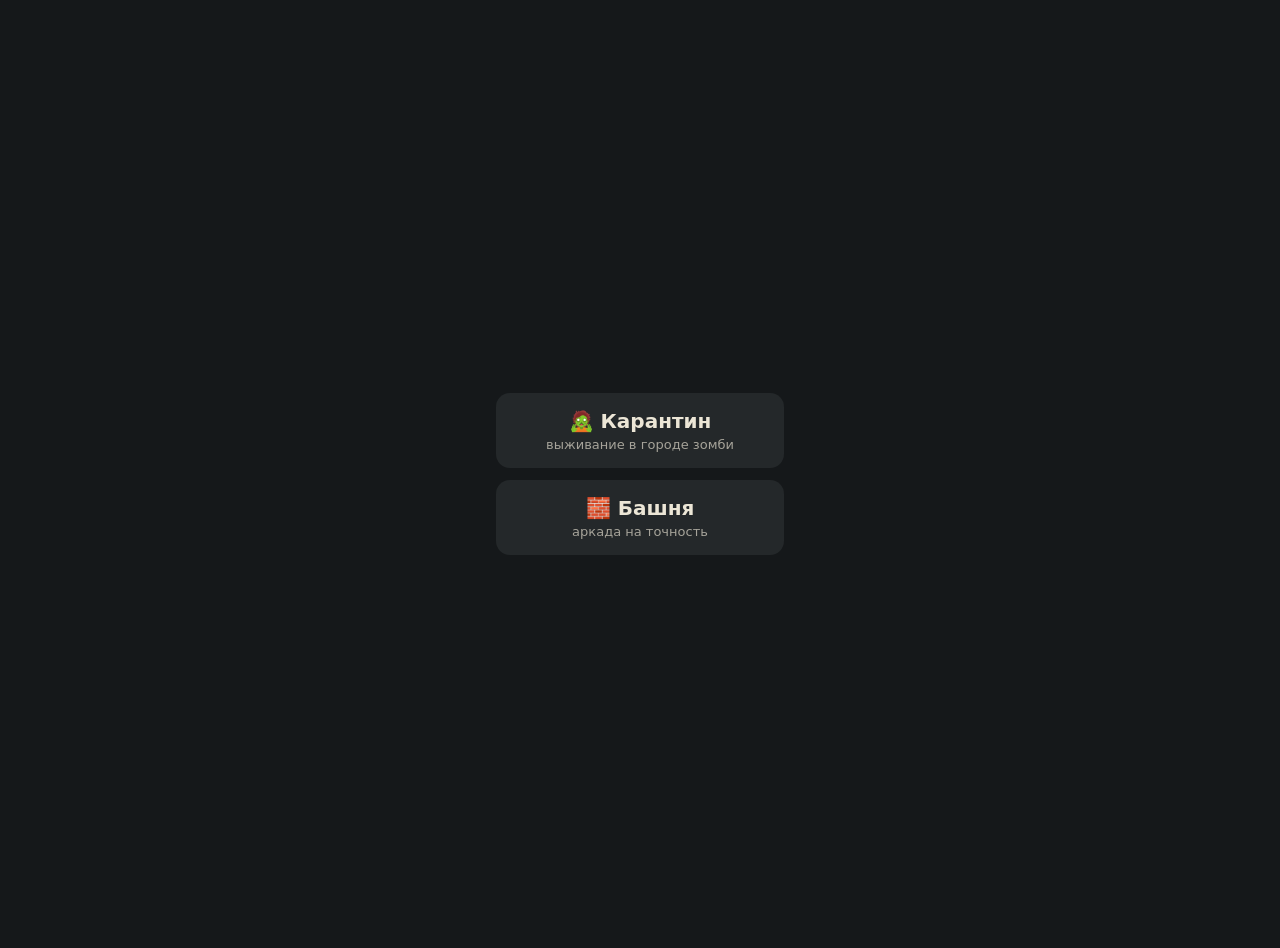
<file: web/index.html>
<!doctype html>
<html lang="ru">
<head>
  <meta charset="utf-8">
  <meta name="viewport" content="width=device-width, initial-scale=1, viewport-fit=cover">
  <title>Игры</title>
  <style>
    body { margin: 0; min-height: 100vh; display: grid; place-content: center; gap: 12px; padding: 24px 16px;
           background: #15181a; color: #ece6d6; font: 16px system-ui, sans-serif; text-align: center; }
    a { display: block; min-width: 240px; padding: 16px 24px; border-radius: 14px; background: #24282a;
        color: inherit; text-decoration: none; font-weight: 700; font-size: 20px; }
    small { display: block; font-weight: 400; font-size: 13px; opacity: .65; margin-top: 4px; }
  </style>
</head>
<body>
  <a href="zombie/">🧟 Карантин<small>выживание в городе зомби</small></a>
  <a href="tower/">🧱 Башня<small>аркада на точность</small></a>
</body>
</html>
</file>
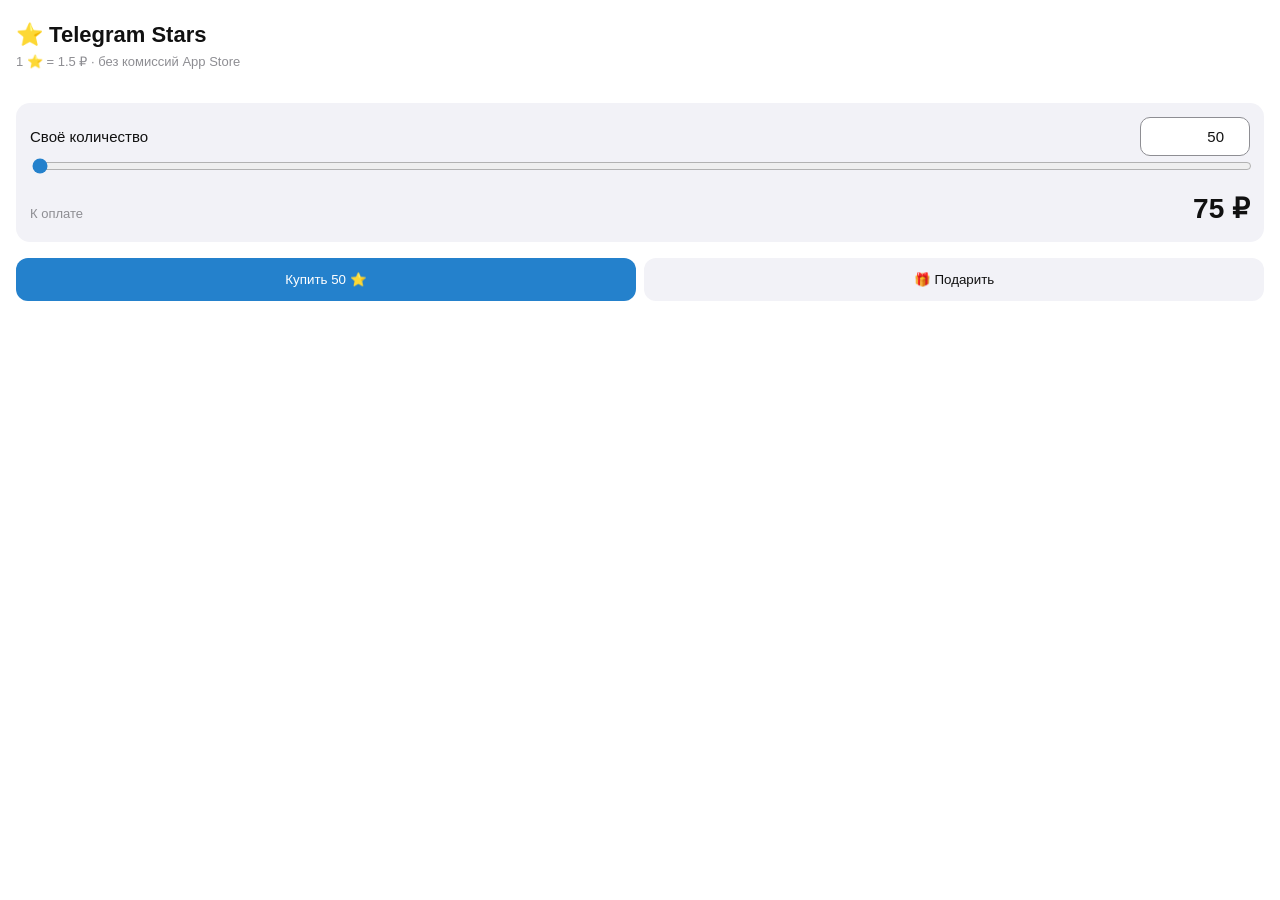
<file: webapp/index.html>
<!doctype html>
<html lang="ru">
<head>
<meta charset="utf-8">
<meta name="viewport" content="width=device-width, initial-scale=1, maximum-scale=1">
<title>Stars Shop</title>
<script src="https://telegram.org/js/telegram-web-app.js"></script>
<style>
  :root {
    --bg: var(--tg-theme-bg-color, #ffffff);
    --bg2: var(--tg-theme-secondary-bg-color, #f2f2f7);
    --text: var(--tg-theme-text-color, #111111);
    --hint: var(--tg-theme-hint-color, #8e8e93);
    --accent: var(--tg-theme-button-color, #2481cc);
    --accent-text: var(--tg-theme-button-text-color, #ffffff);
  }
  * { box-sizing: border-box; }
  body { margin: 0; padding: 16px; background: var(--bg); color: var(--text);
         font: 15px/1.4 -apple-system, BlinkMacSystemFont, "Segoe UI", Roboto, sans-serif; }
  h1 { font-size: 22px; margin: 4px 0 2px; }
  .hint { color: var(--hint); font-size: 13px; }
  .grid { display: grid; grid-template-columns: repeat(2, 1fr); gap: 8px; margin: 16px 0; }
  .pkg { background: var(--bg2); border: 2px solid transparent; border-radius: 14px; padding: 12px;
         cursor: pointer; text-align: left; color: var(--text); font: inherit; }
  .pkg b { display: block; font-size: 18px; }
  .pkg.active { border-color: var(--accent); }
  .card { background: var(--bg2); border-radius: 14px; padding: 14px; }
  input[type=range] { width: 100%; accent-color: var(--accent); }
  .row { display: flex; justify-content: space-between; align-items: baseline; gap: 8px; }
  .num { width: 110px; padding: 8px 10px; border-radius: 10px; border: 1px solid var(--hint);
         background: var(--bg); color: var(--text); font: inherit; text-align: right; }
  .total { font-size: 28px; font-weight: 700; margin-top: 10px; }
  .buttons { display: flex; gap: 8px; margin-top: 16px; }
  button.main { flex: 1; padding: 14px; border: 0; border-radius: 12px; font: 600 15px/1 inherit;
                background: var(--accent); color: var(--accent-text); cursor: pointer; }
  button.main.ghost { background: var(--bg2); color: var(--text); }
</style>
</head>
<body>
  <h1 id="title">⭐️ Telegram Stars</h1>
  <div class="hint" id="subtitle"></div>
  <div class="grid" id="packages"></div>
  <div class="card">
    <div class="row"><span id="customLabel"></span><input class="num" id="num" type="number" inputmode="numeric"></div>
    <input type="range" id="range">
    <div class="row"><span class="hint" id="toPay"></span><span class="total" id="total"></span></div>
  </div>
  <div class="buttons">
    <button class="main" id="buy"></button>
    <button class="main ghost" id="gift"></button>
  </div>
<script>
  const tg = window.Telegram?.WebApp;
  tg?.ready(); tg?.expand();
  const q = new URLSearchParams(location.search);
  const bot = q.get("bot") || "";
  const rate = parseFloat(q.get("rate") || "1.5");
  const cur = q.get("cur") || "₽";
  const min = parseInt(q.get("min") || "50"), max = parseInt(q.get("max") || "100000");
  const en = (q.get("lang") || "ru") === "en";
  const pk = (q.get("pk") || "").split(",").filter(Boolean).map(s => s.split(":")).map(([s, p]) => [+s, +p]);
  const T = en
    ? {sub: `1 ⭐️ = ${rate} ${cur} · no App Store fees`, custom: "Custom amount", pay: "To pay", buy: "Buy", gift: "🎁 Gift"}
    : {sub: `1 ⭐️ = ${rate} ${cur} · без комиссий App Store`, custom: "Своё количество", pay: "К оплате", buy: "Купить", gift: "🎁 Подарить"};
  const $ = id => document.getElementById(id);
  $("subtitle").textContent = T.sub; $("customLabel").textContent = T.custom; $("toPay").textContent = T.pay;
  $("gift").textContent = T.gift;
  const range = $("range"), num = $("num");
  range.min = num.min = min; range.max = Math.min(max, 10000); num.max = max; range.step = 50;
  let stars = pk.length ? pk[Math.min(1, pk.length - 1)][0] : min;

  const priceOf = n => { const p = pk.find(([s]) => s === n); return p ? p[1] : Math.round(n * rate * 100) / 100; };
  const fmt = x => x.toLocaleString(en ? "en-US" : "ru-RU", {maximumFractionDigits: 2});

  function render() {
    num.value = stars; range.value = Math.min(stars, +range.max);
    $("total").textContent = `${fmt(priceOf(stars))} ${cur}`;
    $("buy").textContent = `${T.buy} ${fmt(stars)} ⭐️`;
    document.querySelectorAll(".pkg").forEach(el => el.classList.toggle("active", +el.dataset.s === stars));
    const ok = stars >= min && stars <= max;
    $("buy").disabled = $("gift").disabled = !ok;
    $("buy").style.opacity = ok ? 1 : .5;
  }
  pk.forEach(([s, p]) => {
    const b = document.createElement("button");
    b.className = "pkg"; b.dataset.s = s;
    b.innerHTML = `<b>${fmt(s)} ⭐️</b><span class="hint">${fmt(p)} ${cur}</span>`;
    b.onclick = () => { stars = s; tg?.HapticFeedback?.selectionChanged(); render(); };
    $("packages").appendChild(b);
  });
  range.oninput = () => { stars = +range.value; render(); };
  num.oninput = () => { stars = parseInt(num.value || "0"); render(); };

  // Открываем бота с диплинком: бот спросит получателя и оформит заказ
  const go = kind => {
    const link = `https://t.me/${bot}?start=${kind}${stars}`;
    if (tg) { tg.openTelegramLink(link); tg.close(); } else location.href = link;
  };
  $("buy").onclick = () => go("buy");
  $("gift").onclick = () => go("gift");
  render();
</script>
</body>
</html>
</file>
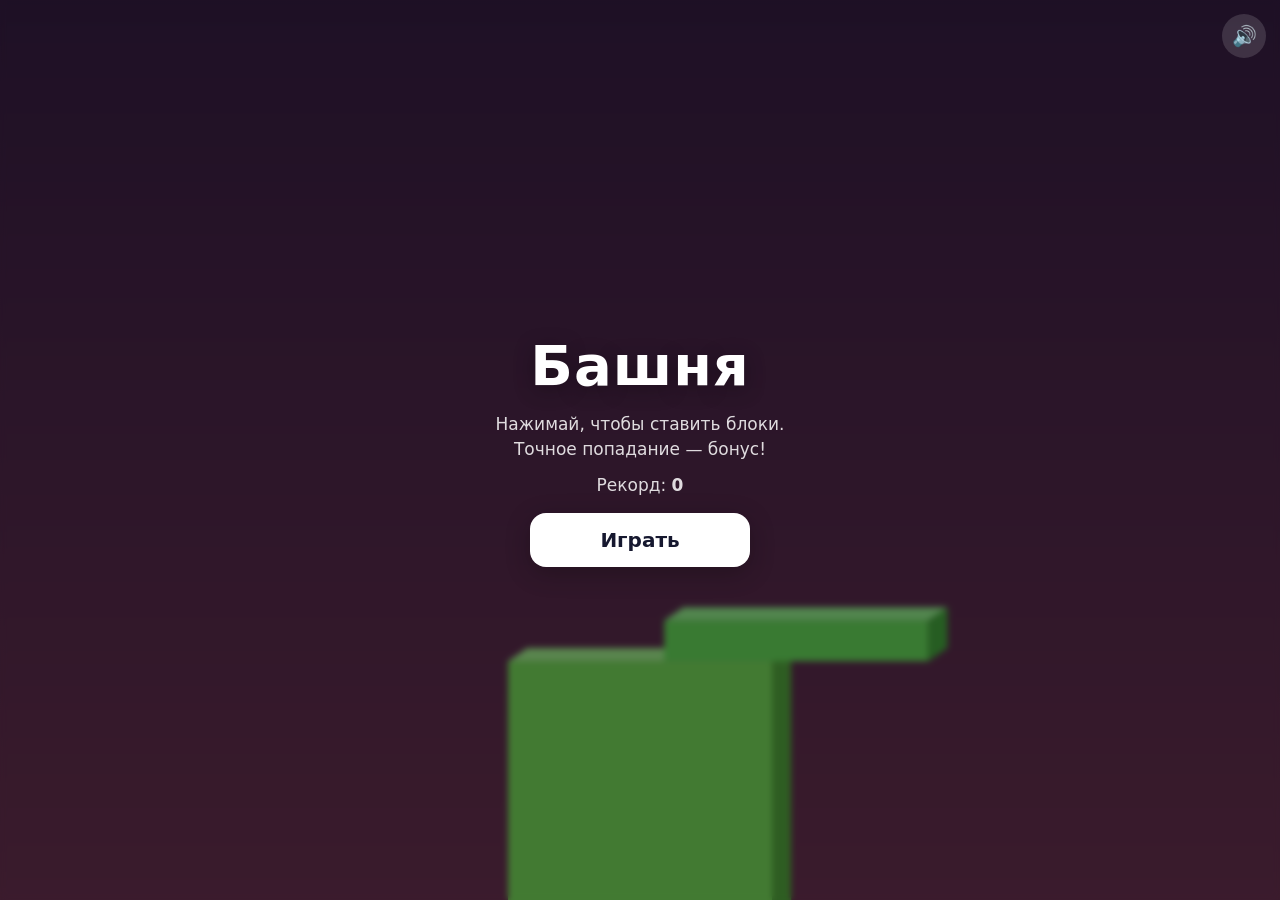
<file: web/tower/index.html>
<!doctype html>
<html lang="ru">
<head>
  <meta charset="utf-8">
  <meta name="viewport" content="width=device-width, initial-scale=1, maximum-scale=1, user-scalable=no, viewport-fit=cover">
  <meta name="theme-color" content="#16182f">
  <title>Башня</title>
  <link rel="stylesheet" href="style.css">
  <!-- SDK Telegram Mini Apps. Вне Telegram просто ничего не делает. -->
  <script src="https://telegram.org/js/telegram-web-app.js"></script>
</head>
<body>
  <canvas id="game"></canvas>

  <div id="hud" class="hidden">
    <div id="score">0</div>
    <div id="combo"></div>
  </div>

  <button id="sound" class="icon-btn" aria-label="Звук">🔊</button>

  <div id="menu" class="screen">
    <h1>Башня</h1>
    <p class="hint">Нажимай, чтобы ставить блоки.<br>Точное попадание — бонус!</p>
    <p class="best">Рекорд: <b id="menu-best">0</b></p>
    <button id="play" class="btn">Играть</button>
  </div>

  <div id="over" class="screen hidden">
    <h2>Башня рухнула</h2>
    <div class="final"><span id="final-score">0</span><small>блоков</small></div>
    <p class="record hidden" id="new-record">Новый рекорд! 🎉</p>
    <p class="best">Рекорд: <b id="over-best">0</b></p>
    <button id="again" class="btn">Ещё раз</button>
    <button id="share" class="btn btn-ghost">Поделиться</button>
  </div>

  <script src="config.js"></script>
  <script src="platform.js"></script>
  <script src="game.js"></script>
</body>
</html>
</file>
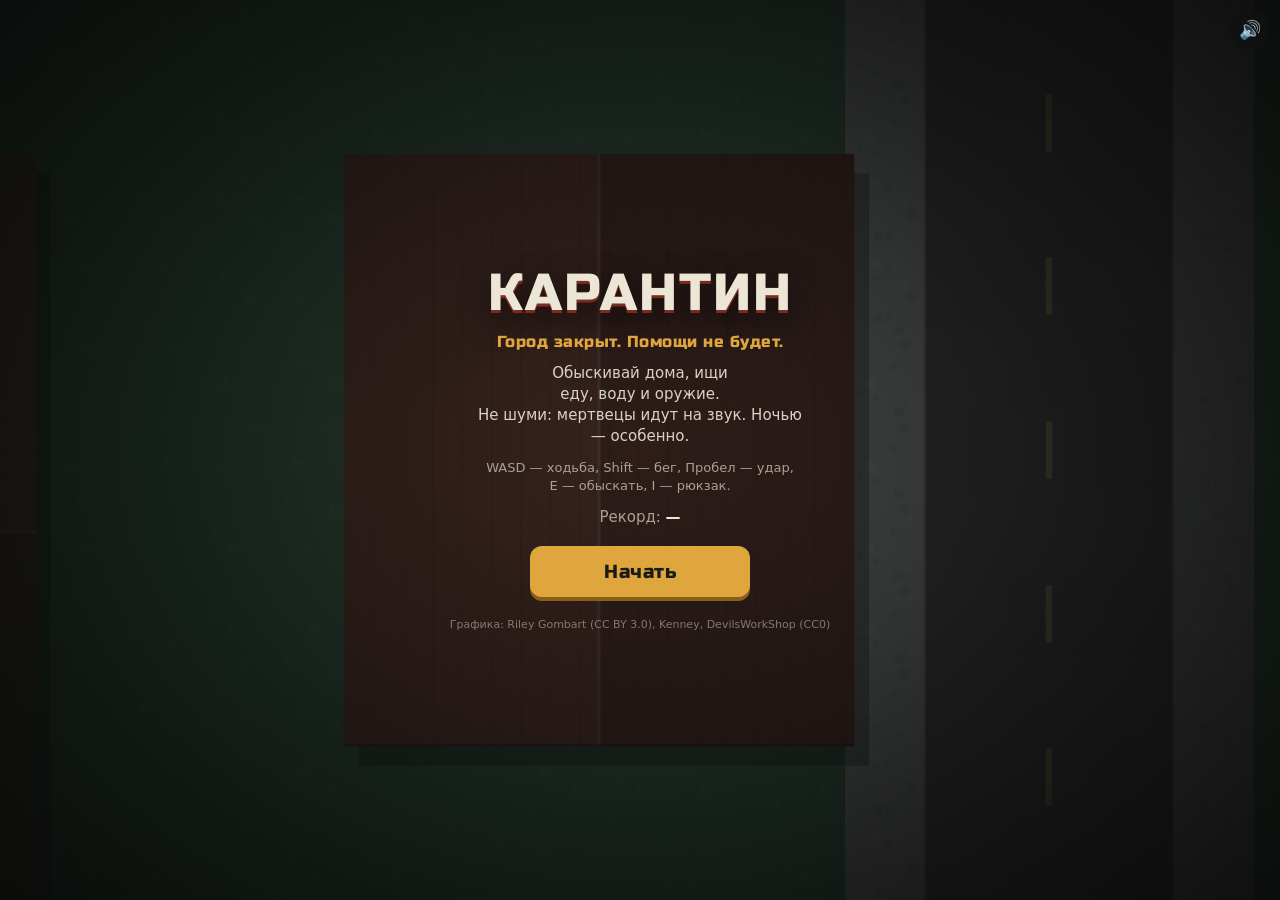
<file: web/zombie/index.html>
<!doctype html>
<html lang="ru">
<head>
  <meta charset="utf-8">
  <meta name="viewport" content="width=device-width, initial-scale=1, maximum-scale=1, user-scalable=no, viewport-fit=cover">
  <meta name="theme-color" content="#15181a">
  <title>Карантин</title>
  <link rel="preconnect" href="https://fonts.googleapis.com">
  <link rel="stylesheet" href="https://fonts.googleapis.com/css2?family=Russo+One&display=swap">
  <link rel="stylesheet" href="style.css">
  <!-- SDK Telegram Mini Apps. Вне Telegram просто ничего не делает. -->
  <script src="https://telegram.org/js/telegram-web-app.js"></script>
</head>
<body>
  <canvas id="game"></canvas>

  <div id="hud" class="hidden">
    <div class="status-card">
      <div class="clock"><b id="day">День 1</b><span id="clock">08:00</span><span class="kills">💀 <b id="kills">0</b></span></div>
      <div class="bars">
        <div class="bar"><i>❤️</i><span><em id="b-hp" class="hp"></em></span></div>
        <div class="bar"><i>🍗</i><span><em id="b-hunger" class="hunger"></em></span></div>
        <div class="bar"><i>💧</i><span><em id="b-thirst" class="thirst"></em></span></div>
        <div class="bar"><i>⚡</i><span><em id="b-stamina" class="stamina"></em></span></div>
      </div>
      <div id="status"></div>
    </div>
    <div id="toast"></div>
    <button id="btn-bag" class="act bag" aria-label="Рюкзак">🎒</button>
    <button id="btn-search" class="act search hidden" aria-label="Обыскать">🔍</button>
    <button id="btn-attack" class="act attack" aria-label="Удар">✊</button>
  </div>

  <button id="btn-sound" class="sound" aria-label="Звук">🔊</button>

  <div id="menu" class="screen">
    <h1>Карантин</h1>
    <p class="tagline">Город закрыт. Помощи не будет.</p>
    <p class="lead">Обыскивай дома, ищи еду, воду и оружие.<br>Не шуми: мертвецы идут на звук. Ночью — особенно.</p>
    <p class="hint" id="controls-hint"></p>
    <p class="best">Рекорд: <b id="menu-best">—</b></p>
    <button id="play" class="btn">Начать</button>
    <p class="credits">Графика: Riley Gombart (CC BY 3.0), Kenney, DevilsWorkShop (CC0)</p>
  </div>

  <div id="dead" class="screen hidden">
    <h2 id="dead-title">Тебя сожрали</h2>
    <dl class="stats">
      <div><dt>Продержался</dt><dd id="dead-time">0 ч.</dd></div>
      <div><dt>Убито зомби</dt><dd id="dead-kills">0</dd></div>
    </dl>
    <p class="record hidden" id="dead-record">Новый рекорд!</p>
    <p class="best">Лучший результат: <b id="dead-best">—</b></p>
    <button id="again" class="btn">Заново</button>
    <button id="share" class="btn btn-ghost">Поделиться</button>
  </div>

  <div id="panel" class="sheet hidden">
    <div class="sheet-in">
      <div class="sheet-head"><span>Пауза</span><button id="panel-close" class="x" aria-label="Закрыть">✕</button></div>
      <section id="loot-sec">
        <div class="sec-head"><span id="loot-name"></span><button id="take-all" class="mini">Взять всё</button></div>
        <ul id="loot-list" class="list"></ul>
      </section>
      <section>
        <div class="sec-head"><span>Рюкзак <small id="inv-count"></small></span></div>
        <ul id="inv-list" class="list"></ul>
      </section>
    </div>
  </div>

  <script src="config.js"></script>
  <script src="platform.js"></script>
  <script src="assets/atlas.js"></script>
  <script src="items.js"></script>
  <script src="world.js"></script>
  <script src="sound.js"></script>
  <script src="render.js"></script>
  <script src="game.js"></script>
</body>
</html>
</file>
<file: web/tower/style.css>
* { box-sizing: border-box; margin: 0; padding: 0; -webkit-tap-highlight-color: transparent; }

:root {
  --bg: #16182f;
  --safe-top: max(env(safe-area-inset-top, 0px),
                  calc(var(--tg-safe-area-inset-top, 0px) + var(--tg-content-safe-area-inset-top, 0px)));
}

html, body {
  height: 100%;
  overflow: hidden;
  overscroll-behavior: none;
  background: var(--bg);
  color: #fff;
  font-family: system-ui, -apple-system, "Segoe UI", Roboto, sans-serif;
  user-select: none;
  -webkit-user-select: none;
  touch-action: manipulation;
}

canvas { position: fixed; inset: 0; width: 100%; height: 100%; display: block; touch-action: none; }

.hidden { display: none !important; }

#hud {
  position: fixed; left: 0; right: 0;
  top: calc(var(--safe-top) + 28px);
  text-align: center;
  pointer-events: none;
}
#score { font-size: 72px; font-weight: 800; line-height: 1; text-shadow: 0 3px 16px rgba(0, 0, 0, .3); }
#combo {
  margin-top: 10px; font-size: 20px; font-weight: 700; opacity: 0;
  color: #fff6c8; text-shadow: 0 2px 10px rgba(0, 0, 0, .35);
}
#combo.show { animation: pop .9s ease-out; }
@keyframes pop {
  0%   { opacity: 0; transform: scale(.6); }
  20%  { opacity: 1; transform: scale(1.15); }
  70%  { opacity: 1; transform: scale(1); }
  100% { opacity: 0; transform: translateY(-12px); }
}

.icon-btn {
  position: fixed; right: 14px; top: calc(var(--safe-top) + 14px);
  width: 44px; height: 44px; border-radius: 50%; border: 0;
  background: rgba(255, 255, 255, .14); color: #fff; font-size: 20px; cursor: pointer;
  z-index: 10;
}

.screen {
  position: fixed; inset: 0;
  display: flex; flex-direction: column; align-items: center; justify-content: center; gap: 14px;
  padding: 24px 16px;
  text-align: center;
  background: rgba(10, 11, 28, .45);
  backdrop-filter: blur(3px); -webkit-backdrop-filter: blur(3px);
  animation: fade .3s ease-out;
}
@keyframes fade { from { opacity: 0; } }

h1 { font-size: 56px; font-weight: 900; letter-spacing: 1px; text-shadow: 0 4px 20px rgba(0, 0, 0, .35); }
h2 { font-size: 30px; font-weight: 800; }
.hint { font-size: 17px; line-height: 1.45; opacity: .85; }
.best { font-size: 17px; opacity: .85; }
.record { font-size: 20px; font-weight: 700; color: #fff6c8; }

.final { display: flex; flex-direction: column; align-items: center; }
.final span { font-size: 88px; font-weight: 900; line-height: 1; }
.final small { font-size: 16px; opacity: .7; }

.btn {
  min-width: 220px; padding: 15px 36px; margin-top: 4px;
  border: 0; border-radius: 16px;
  background: #fff; color: var(--bg);
  font: inherit; font-size: 20px; font-weight: 800;
  cursor: pointer;
  box-shadow: 0 6px 24px rgba(0, 0, 0, .25);
  transition: transform .08s;
}
.btn:active { transform: scale(.96); }
.btn-ghost { background: rgba(255, 255, 255, .16); color: #fff; box-shadow: none; }
</file>
<file: web/zombie/style.css>
/* Карантин: тёмный «полевой» интерфейс поверх карты */
:root {
  color-scheme: dark;
  --bg: #15181a;
  --ink: #ece6d6;
  --muted: #a7a293;
  --card: rgba(16, 18, 17, 0.78);
  --sheet: #191c1b;
  --line: rgba(236, 230, 214, 0.12);
  --amber: #e0a63e;
  --red: #cf4a3d;
  --display: "Russo One", "Arial Black", system-ui, sans-serif;
  --body: system-ui, -apple-system, "Segoe UI", Roboto, sans-serif;
  --safe-t: max(env(safe-area-inset-top, 0px), calc(var(--tg-safe-area-inset-top, 0px) + var(--tg-content-safe-area-inset-top, 0px)));
  --safe-b: max(env(safe-area-inset-bottom, 0px), var(--tg-safe-area-inset-bottom, 0px));
  --safe-l: env(safe-area-inset-left, 0px);
  --safe-r: env(safe-area-inset-right, 0px);
}

* { box-sizing: border-box; margin: 0; padding: 0; -webkit-tap-highlight-color: transparent; }

html, body {
  height: 100%;
  overflow: hidden;
  overscroll-behavior: none;
  background: var(--bg);
  color: var(--ink);
  font: 15px/1.4 var(--body);
  user-select: none;
  -webkit-user-select: none;
  touch-action: none;
}

canvas { position: fixed; inset: 0; width: 100%; height: 100%; display: block; touch-action: none; }
button { font: inherit; color: inherit; cursor: pointer; border: 0; background: none; }
button:focus-visible { outline: 2px solid var(--amber); outline-offset: 2px; }
.hidden { display: none !important; }

/* ---------- HUD ---------- */
#hud { position: fixed; inset: 0; pointer-events: none; }
#hud button { pointer-events: auto; }

.status-card {
  position: absolute;
  top: calc(var(--safe-t) + 10px);
  left: calc(var(--safe-l) + 10px);
  width: 168px;
  padding: 8px 10px;
  border-radius: 12px;
  background: var(--card);
  display: flex; flex-direction: column; gap: 6px;
}
.clock { display: flex; align-items: baseline; gap: 8px; font-variant-numeric: tabular-nums; }
.clock b { font: 13px var(--display); letter-spacing: 0.5px; }
.clock .kills { margin-left: auto; color: var(--muted); font-size: 13px; }
.clock .kills b { font: inherit; color: var(--ink); }
.bars { display: flex; flex-direction: column; gap: 4px; }
.bar { display: flex; align-items: center; gap: 6px; }
.bar i { font-style: normal; font-size: 11px; width: 14px; text-align: center; }
.bar span { flex: 1; height: 6px; border-radius: 3px; background: rgba(255, 255, 255, 0.1); overflow: hidden; }
.bar em { display: block; height: 100%; width: 100%; border-radius: 3px; transition: width 0.2s linear; }
.bar .hp { background: #d2554a; }
.bar .hunger { background: #d39a48; }
.bar .thirst { background: #4f9fd6; }
.bar .stamina { background: #9cc66a; }
#status { display: flex; flex-wrap: wrap; gap: 4px 8px; font-size: 12px; }
#status:empty { display: none; }
#status .bad { color: #ff7a6b; }
#status .warn { color: var(--amber); }

#toast {
  position: absolute;
  top: calc(var(--safe-t) + 146px);
  left: 50%;
  transform: translate(-50%, -8px);
  max-width: min(86vw, 360px);
  padding: 8px 14px;
  border-radius: 10px;
  background: var(--card);
  font-size: 14px;
  text-align: center;
  opacity: 0;
  transition: opacity 0.25s, transform 0.25s;
}
#toast.show { opacity: 1; transform: translate(-50%, 0); }

.act {
  position: absolute;
  display: grid; place-items: center;
  border-radius: 50%;
  background: rgba(20, 22, 21, 0.62);
  border: 2px solid rgba(236, 230, 214, 0.25);
  touch-action: none;
}
.act:active { transform: scale(0.94); background: rgba(40, 42, 40, 0.8); }
.attack {
  right: calc(var(--safe-r) + 18px);
  bottom: calc(var(--safe-b) + 26px);
  width: 86px; height: 86px;
  font-size: 38px;
  border-color: rgba(224, 166, 62, 0.6);
}
.attack small {
  position: absolute; right: 4px; bottom: 4px;
  min-width: 26px; padding: 1px 6px;
  border-radius: 10px;
  background: var(--amber); color: #1b1a16;
  font: 12px var(--display);
}
.search {
  right: calc(var(--safe-r) + 118px);
  bottom: calc(var(--safe-b) + 34px);
  width: 66px; height: 66px;
  font-size: 28px;
  border-color: rgba(242, 209, 107, 0.8);
  animation: pulse 1.4s ease-in-out infinite;
}
.bag {
  right: calc(var(--safe-r) + 30px);
  bottom: calc(var(--safe-b) + 130px);
  width: 60px; height: 60px;
  font-size: 26px;
}
@keyframes pulse { 50% { box-shadow: 0 0 0 6px rgba(242, 209, 107, 0.18); } }

.sound {
  position: fixed; z-index: 20;
  top: calc(var(--safe-t) + 10px);
  right: calc(var(--safe-r) + 10px);
  width: 40px; height: 40px;
  border-radius: 50%;
  background: var(--card);
  font-size: 18px;
}

/* ---------- Экраны ---------- */
.screen {
  position: fixed; inset: 0; z-index: 10;
  display: flex; flex-direction: column; align-items: center; justify-content: center; gap: 12px;
  padding: calc(var(--safe-t) + 24px) max(16px, var(--safe-r)) calc(var(--safe-b) + 24px) max(16px, var(--safe-l));
  text-align: center;
  background: radial-gradient(ellipse at center, rgba(12, 14, 13, 0.55), rgba(8, 9, 8, 0.92));
  animation: fade 0.4s ease-out;
}
@keyframes fade { from { opacity: 0; } }

h1 {
  font: 52px/1 var(--display);
  letter-spacing: 2px;
  text-transform: uppercase;
  color: var(--ink);
  text-shadow: 0 3px 0 #7d2a22, 0 10px 30px rgba(0, 0, 0, 0.6);
}
h2 { font: 34px/1.1 var(--display); color: #e2685a; text-wrap: balance; }
.tagline { font: 16px var(--display); color: var(--amber); letter-spacing: 0.5px; }
.lead { max-width: 34ch; text-wrap: balance; color: var(--ink); opacity: 0.9; }
.hint { max-width: 40ch; text-wrap: balance; font-size: 13px; color: var(--muted); }
.best { color: var(--muted); }
.best b { color: var(--ink); }
.record { font: 18px var(--display); color: var(--amber); }
.credits { margin-top: 8px; font-size: 11px; color: var(--muted); opacity: 0.7; }
.btn:disabled { opacity: 0.6; }

.stats { display: flex; gap: 28px; margin: 6px 0; }
.stats div { display: flex; flex-direction: column-reverse; gap: 2px; }
.stats dt { font-size: 12px; text-transform: uppercase; letter-spacing: 1px; color: var(--muted); }
.stats dd { font: 28px var(--display); font-variant-numeric: tabular-nums; }

.btn {
  min-width: 220px;
  margin-top: 6px;
  padding: 14px 32px;
  border-radius: 12px;
  background: var(--amber);
  color: #1b1a16;
  font: 19px var(--display);
  letter-spacing: 0.5px;
  box-shadow: 0 4px 0 #8a5f1c;
}
.btn:active { transform: translateY(2px); box-shadow: 0 2px 0 #8a5f1c; }
.btn-ghost { background: rgba(236, 230, 214, 0.1); color: var(--ink); box-shadow: none; }
.btn-ghost:active { box-shadow: none; }

/* ---------- Рюкзак / обыск ---------- */
.sheet {
  position: fixed; inset: 0; z-index: 15;
  display: flex; align-items: flex-end; justify-content: center;
  background: rgba(0, 0, 0, 0.45);
}
.sheet-in {
  width: 100%; max-width: 520px; max-height: 78%;
  overflow-y: auto;
  padding: 10px max(16px, var(--safe-r)) calc(var(--safe-b) + 16px) max(16px, var(--safe-l));
  border-radius: 18px 18px 0 0;
  background: var(--sheet);
  border-top: 1px solid var(--line);
  touch-action: pan-y;
  animation: up 0.2s ease-out;
}
@keyframes up { from { transform: translateY(30px); opacity: 0; } }
.sheet-head { display: flex; align-items: center; justify-content: space-between; padding: 4px 0 8px; }
.sheet-head span { font: 13px var(--display); color: var(--muted); letter-spacing: 1px; text-transform: uppercase; }
.x { width: 36px; height: 36px; border-radius: 50%; background: rgba(255, 255, 255, 0.08); font-size: 16px; }
section + section { margin-top: 14px; }
.sec-head { display: flex; align-items: center; justify-content: space-between; padding: 6px 0; font: 17px var(--display); }
.sec-head small { font: 13px var(--body); color: var(--muted); margin-left: 6px; }
.mini { padding: 6px 12px; border-radius: 8px; background: var(--amber); color: #1b1a16; font: 13px var(--display); }

.list { list-style: none; display: flex; flex-direction: column; gap: 6px; }
.list li {
  display: grid; grid-template-columns: 34px 1fr auto; align-items: center; gap: 10px;
  padding: 8px 10px;
  border-radius: 10px;
  background: rgba(255, 255, 255, 0.05);
}
.list li.empty { display: block; color: var(--muted); text-align: center; background: none; }
.ic { font-size: 24px; text-align: center; }
.nm { min-width: 0; display: flex; flex-wrap: wrap; align-items: center; gap: 2px 8px; }
.nm small { color: var(--muted); }
.tag { font-style: normal; font-size: 11px; padding: 1px 6px; border-radius: 6px; background: rgba(224, 166, 62, 0.2); color: var(--amber); }
.dur { flex-basis: 100%; height: 3px; max-width: 120px; border-radius: 2px; background: rgba(255, 255, 255, 0.1); overflow: hidden; }
.dur i { display: block; height: 100%; background: #9cc66a; }
.acts { display: flex; gap: 6px; }
.acts button { padding: 7px 10px; border-radius: 8px; background: rgba(255, 255, 255, 0.08); font-size: 13px; white-space: nowrap; }
.acts button.primary { background: rgba(224, 166, 62, 0.22); color: #f3cf8a; }

@media (prefers-reduced-motion: reduce) {
  *, *::before, *::after { animation: none !important; transition: none !important; }
}
</file>
